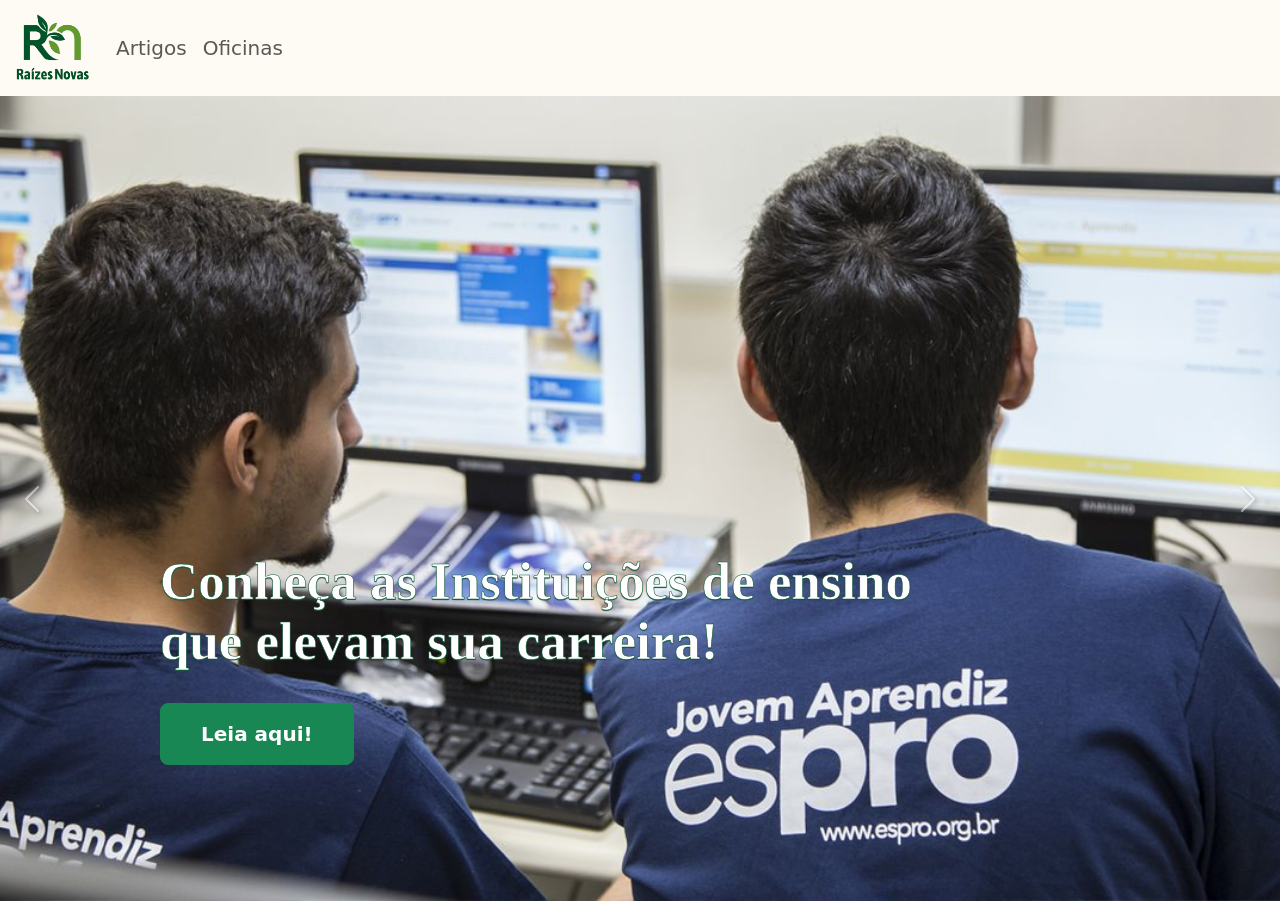
<file: index.html>
<!doctype html>
<html lang="pt-BR">
   <head>
        <meta charset="utf-8">
        <meta name="viewport" content="width=device-width, initial-scale=1">
        <title>Raízes Novas</title>
        <link href="https://cdn.jsdelivr.net/npm/bootstrap@5.3.8/dist/css/bootstrap.min.css" rel="stylesheet" integrity="sha384-sRIl4kxILFvY47J16cr9ZwB07vP4J8+LH7qKQnuqkuIAvNWLzeN8tE5YBujZqJLB" crossorigin="anonymous">
        <link rel="stylesheet" href="css/style.css">
        <link rel="icon" type="image/svg+xml" href="assets/img/favicon.svg">
        <link rel="alternate icon" type="image/png" href="assets/img/favicon.ico">
    </head>

    <body>
    <header>
        <nav class="navbar navbar-expand-lg bg-body-tertiary">
            <div class="container-fluid">
                <a class="navbar-brand" href="index.html">
                    <img src="assets/img/logo.png" alt="Raízes Novas" class="navbar-logo">
                </a>
                <button class="navbar-toggler" type="button" data-bs-toggle="collapse" data-bs-target="#navbarNav" aria-controls="navbarNav" aria-expanded="false" aria-label="Toggle navigation">
                    <span class="navbar-toggler-icon"></span>
                </button>
                <div class="collapse navbar-collapse" id="navbarNav">
                    <ul class="navbar-nav">
                        <li class="nav-item">
                            <a class="nav-link fs-5" href="artigos.html">Artigos</a>
                        </li>
                        <li class="nav-item">
                            <a class="nav-link fs-5" href="oficinas.html">Oficinas</a>
                        </li>
                    </ul>
                </div>
            </div>
        </nav>
    </header>

    <main>
        <div id="carouselExample" class="carousel slide">
            <div class="carousel-inner">
                <div class="carousel-item active">
                    <img src="assets/img/Carrosel1.jpg" class="d-block w-100" alt="">
                    <div class="carousel-caption">
                        <div class="carousel-caption text-start mb-5 pb-5">
                            <h1 class="fw-bold">Conheça as Instituições de ensino que elevam sua carreira!</h1>
                            <a href="artigos.html" class="btn btn-success btn-hero mt-4">Leia aqui!</a>
                        </div>
                    </div>
                </div>
                <div class="carousel-item">
                    <img src="assets/img/Carrosel2.jpg" class="d-block w-100" alt="">
                    <div class="carousel-caption text-start mb-5 pb-5">
                            <h1 class="fw-bold">Como surgiu o projeto?</h1>
                            <a href="sobre.html" class="btn btn-success btn-hero mt-4">Quem somos?</a>
                    </div>
                </div>
            <button class="carousel-control-prev" type="button" data-bs-target="#carouselExample" data-bs-slide="prev">
                <span class="carousel-control-prev-icon" aria-hidden="true"></span>
                <span class="visually-hidden">Previous</span>
            </button>
            <button class="carousel-control-next" type="button" data-bs-target="#carouselExample" data-bs-slide="next">
                <span class="carousel-control-next-icon" aria-hidden="true"></span>
                <span class="visually-hidden">Next</span>
            </button>
            </div>
        </div>
    </main>

    <script src="https://cdn.jsdelivr.net/npm/bootstrap@5.3.8/dist/js/bootstrap.bundle.min.js" integrity="sha384-FKyoEForCGlyvwx9Hj09JcYn3nv7wiPVlz7YYwJrWVcXK/BmnVDxM+D2scQbITxI" crossorigin="anonymous"></script>
  </body>
</html>
</file>
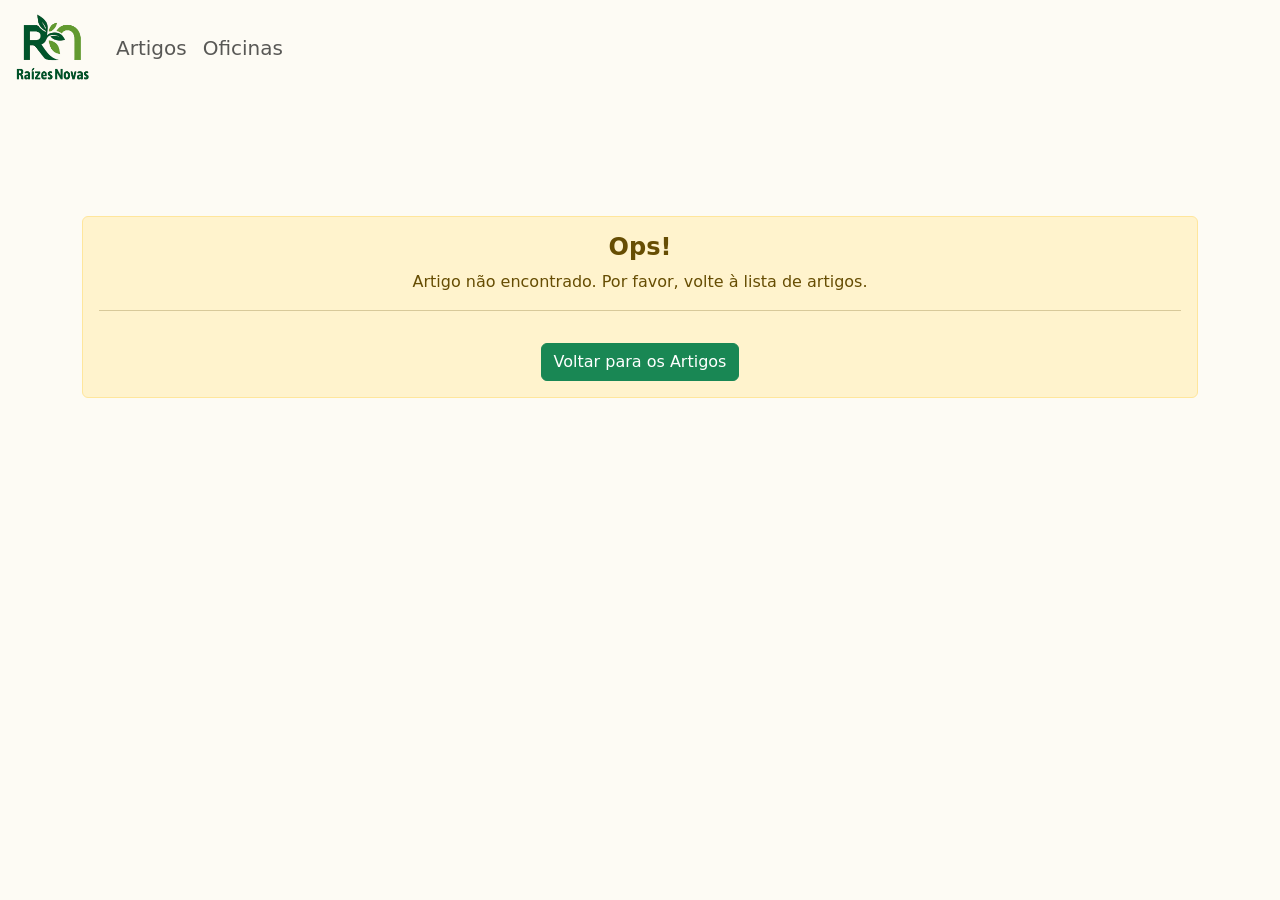
<file: artigo-detalhe.html>
<!doctype html>
<html lang="pt-BR">
   <head>
        <meta charset="utf-8">
        <meta name="viewport" content="width=device-width, initial-scale=1">
        <title>Raízes Novas</title>
        <link href="https://cdn.jsdelivr.net/npm/bootstrap@5.3.8/dist/css/bootstrap.min.css" rel="stylesheet" integrity="sha384-sRIl4kxILFvY47J16cr9ZwB07vP4J8+LH7qKQnuqkuIAvNWLzeN8tE5YBujZqJLB" crossorigin="anonymous">
        <link rel="stylesheet" href="css/style.css">
        <link rel="icon" type="image/svg+xml" href="assets/img/favicon.svg">
        <link rel="alternate icon" type="image/png" href="assets/img/favicon.ico">
    </head>
    <body>
        <header>
            <nav class="navbar navbar-expand-lg bg-body-tertiary">
                <div class="container-fluid">
                    <a class="navbar-brand" href="index.html">
                        <img src="assets/img/logo.png" alt="Raízes Novas" class="navbar-logo">
                    </a>
                    <button class="navbar-toggler" type="button" data-bs-toggle="collapse" data-bs-target="#navbarNav" aria-controls="navbarNav" aria-expanded="false" aria-label="Toggle navigation">
                        <span class="navbar-toggler-icon"></span>
                    </button>
                    <div class="collapse navbar-collapse" id="navbarNav">
                        <ul class="navbar-nav">
                            <li class="nav-item">
                                <a class="nav-link fs-5" href="artigos.html">Artigos</a>
                            </li>
                            <li class="nav-item">
                                <a class="nav-link fs-5" href="oficinas.html">Oficinas</a>
                            </li>
                        </ul>
                    </div>
                </div>
            </nav>
        </header>
        <main class="container my-5 pt-4" id="conteudo-principal">
        
            <h1 class="display-4 fw-bold mb-4 text-center" id="artigo-titulo" style="color: #157347;">
                Carregando título...
            </h1>
            
            <div class="text-center mb-5">
                <img id="artigo-imagem" src="" alt="Carregando imagem" class="img-fluid rounded shadow-sm" style="max-height: 400px; object-fit: cover;">
            </div>
            
            <div class="row justify-content-center">
                <div class="col-lg-8 fs-5 lh-lg text-secondary" id="artigo-conteudo">
                    <div class="text-center">
                        <div class="spinner-border text-success" role="status">
                            <span class="visually-hidden">Carregando conteúdo...</span>
                        </div>
                    </div>
                </div>
            </div>

            <div class="text-center mt-5">
                <a href="artigos.html" class="btn btn-outline-success btn-lg">Voltar aos Artigos</a>
            </div>

        </main>

        <script src="js/api.js"></script>
        <script src="js/ler-artigo.js"></script>
        <script src="https://cdn.jsdelivr.net/npm/bootstrap@5.3.8/dist/js/bootstrap.bundle.min.js"...></script>
    </body>
</file>
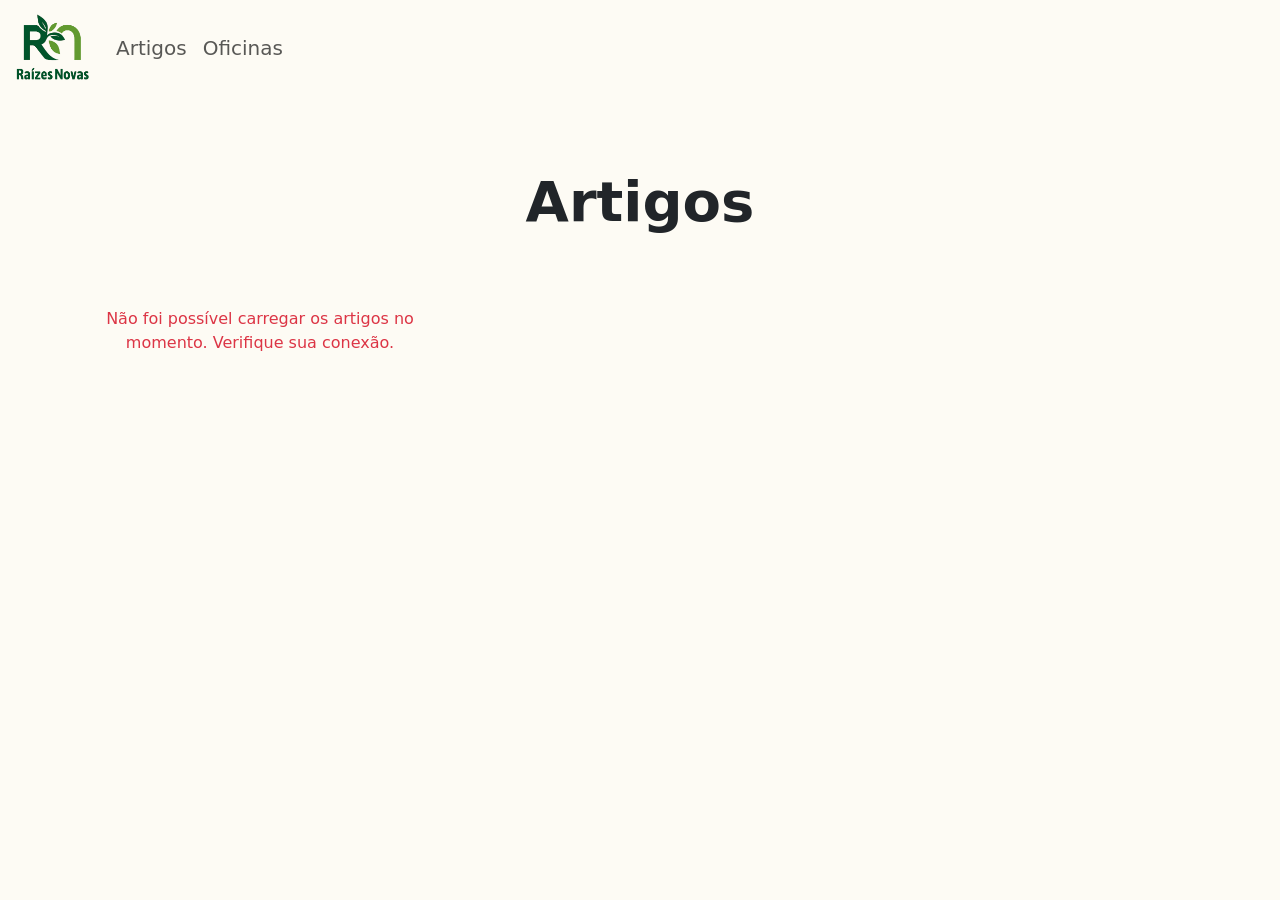
<file: artigos.html>
<!doctype html>
<html lang="pt-BR">
   <head>
        <meta charset="utf-8">
        <meta name="viewport" content="width=device-width, initial-scale=1">
        <title>Raízes Novas</title>
        <link href="https://cdn.jsdelivr.net/npm/bootstrap@5.3.8/dist/css/bootstrap.min.css" rel="stylesheet" integrity="sha384-sRIl4kxILFvY47J16cr9ZwB07vP4J8+LH7qKQnuqkuIAvNWLzeN8tE5YBujZqJLB" crossorigin="anonymous">
        <link rel="stylesheet" href="css/style.css">
        <link rel="icon" type="image/svg+xml" href="assets/img/favicon.svg">
        <link rel="alternate icon" type="image/png" href="assets/img/favicon.ico">
    </head>
    <body>
        <header>
            <nav class="navbar navbar-expand-lg bg-body-tertiary">
                <div class="container-fluid">
                    <a class="navbar-brand" href="index.html">
                        <img src="assets/img/logo.png" alt="Raízes Novas" class="navbar-logo">
                    </a>
                    <button class="navbar-toggler" type="button" data-bs-toggle="collapse" data-bs-target="#navbarNav" aria-controls="navbarNav" aria-expanded="false" aria-label="Toggle navigation">
                        <span class="navbar-toggler-icon"></span>
                    </button>
                    <div class="collapse navbar-collapse" id="navbarNav">
                        <ul class="navbar-nav">
                            <li class="nav-item">
                                <a class="nav-link fs-5" href="artigos.html">Artigos</a>
                            </li>
                            <li class="nav-item">
                                <a class="nav-link fs-5" href="oficinas.html">Oficinas</a>
                            </li>
                        </ul>
                    </div>
                </div>
            </nav>
        </header>
        <main class="container my-5 pt-4">
            <h1 class="display-4 fw-bold text-center mb-5">Artigos</h1>
            
            <div id="grid-artigos" class="row row-cols-1 row-cols-md-3 g-4">
                <div class="col-12 text-center" id="loading-spinner">
                    <div class="spinner-border text-success" role="status">
                        <span class="visually-hidden">Carregando...</span>
                    </div>
                </div>
            </div>
        </main>

        <script src="js/lista-artigos.js"></script>
        <script src="https://cdn.jsdelivr.net/npm/bootstrap@5.3.8/dist/js/bootstrap.bundle.min.js"...></script>
    </body>
</html>
</file>
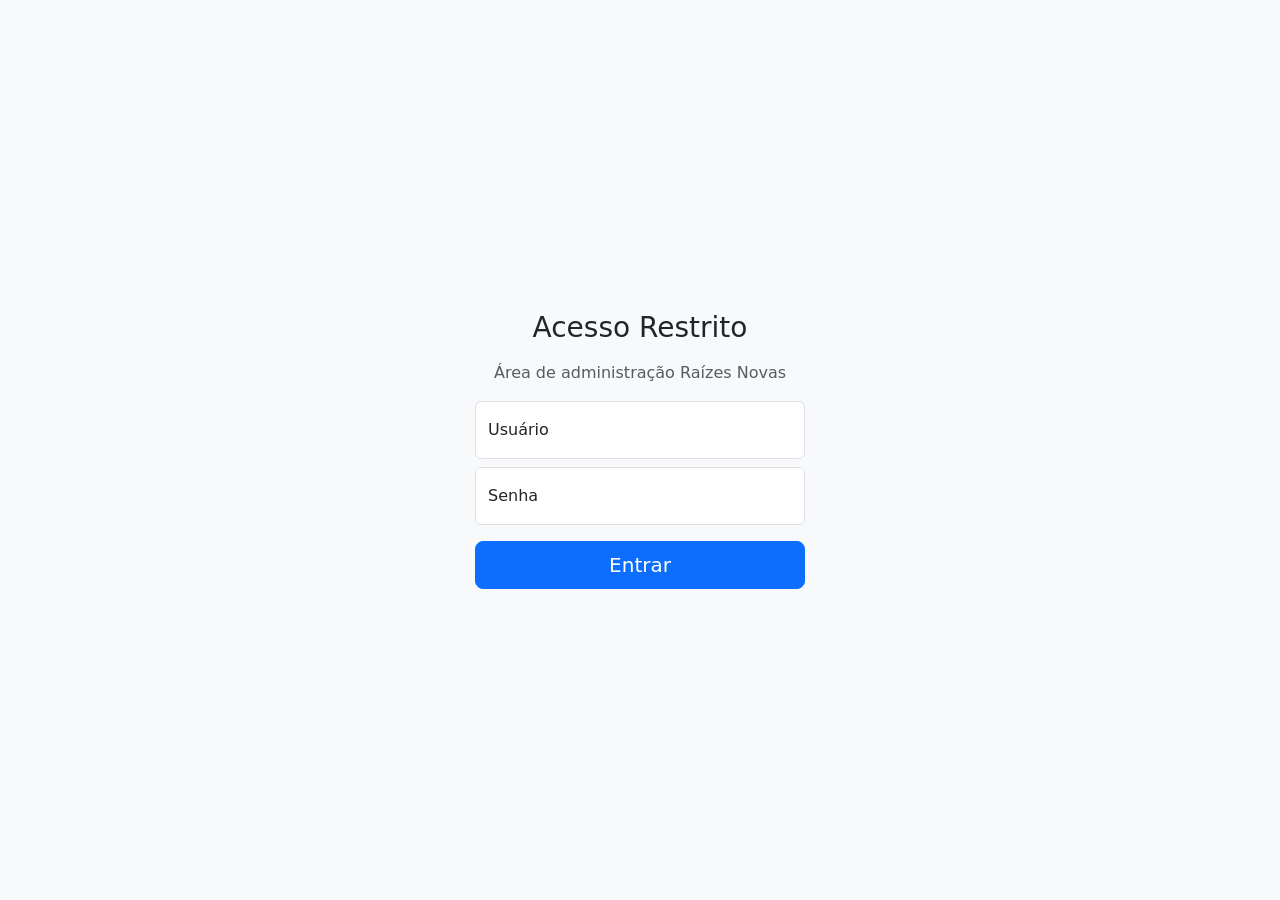
<file: login.html>
<!doctype html>
<html lang="pt-BR">
<head>
    <meta charset="utf-8">
    <meta name="viewport" content="width=device-width, initial-scale=1">
    <title>Login Admin - Raízes Novas</title>
    <link href="https://cdn.jsdelivr.net/npm/bootstrap@5.3.8/dist/css/bootstrap.min.css" rel="stylesheet">
    <link rel="stylesheet" href="css/style.css">
</head>
<body class="d-flex align-items-center py-4 bg-light" style="height: 100vh;">
    
    <main class="form-signin w-100 m-auto text-center" style="max-width: 330px;">
        <form id="form-login">
            <h1 class="h3 mb-3 fw-normal">Acesso Restrito</h1>
            <p class="text-muted">Área de administração Raízes Novas</p>

            <div class="form-floating mb-2">
                <input type="text" class="form-control" id="usuario" placeholder="Nome de usuário" required>
                <label for="usuario">Usuário</label>
            </div>
            <div class="form-floating mb-3">
                <input type="password" class="form-control" id="senha" placeholder="Senha" required>
                <label for="senha">Senha</label>
            </div>

            <button class="w-100 btn btn-lg btn-primary" type="submit">Entrar</button>
            <div id="mensagem-erro" class="text-danger mt-3 d-none">E-mail ou senha incorretos.</div>
        </form>
    </main>

    <script src="js/login.js"></script>
</body>
</html>
</file>
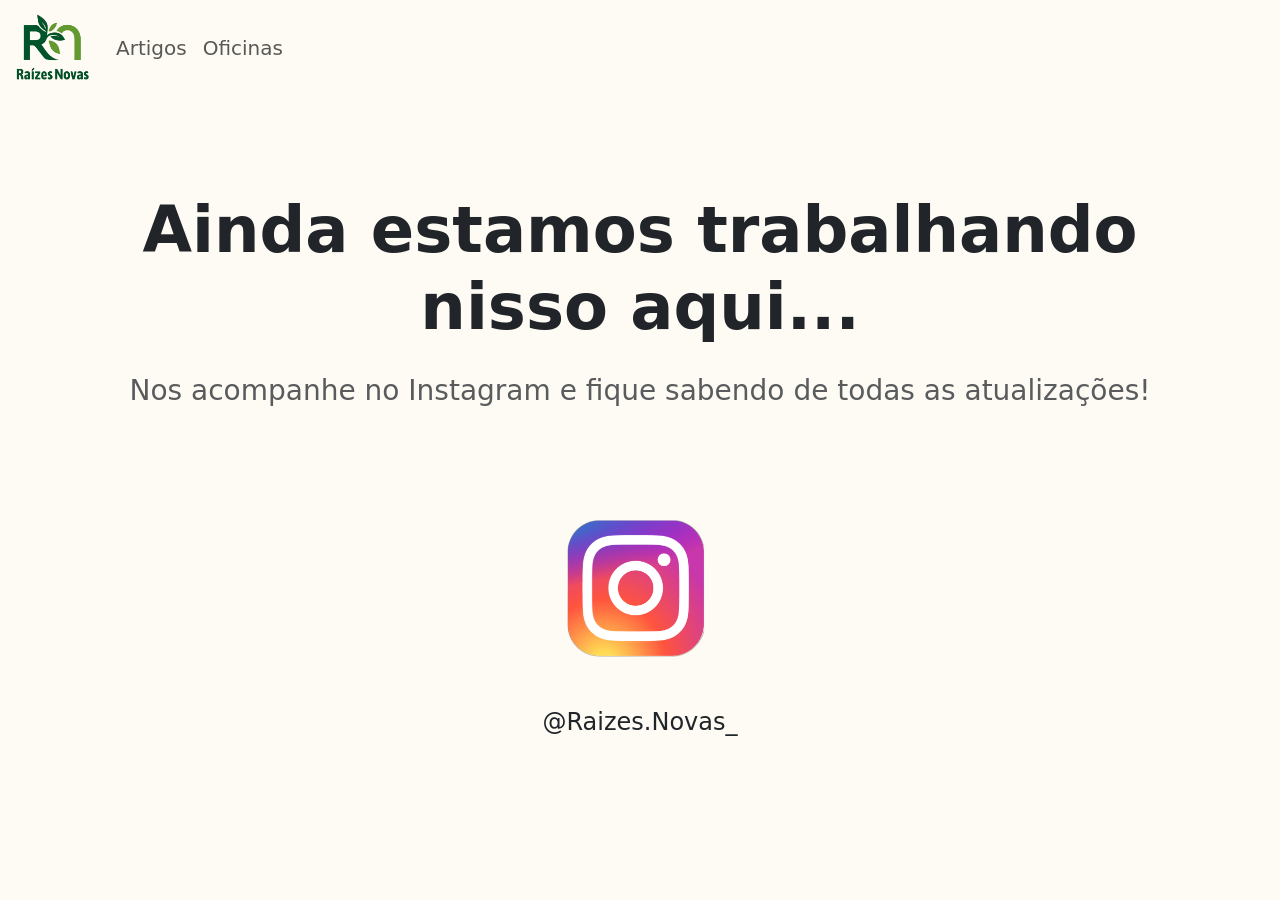
<file: oficinas.html>
<!doctype html>
<html lang="pt-BR">
   <head>
        <meta charset="utf-8">
        <meta name="viewport" content="width=device-width, initial-scale=1">
        <title>Raízes Novas</title>
        <link href="https://cdn.jsdelivr.net/npm/bootstrap@5.3.8/dist/css/bootstrap.min.css" rel="stylesheet" integrity="sha384-sRIl4kxILFvY47J16cr9ZwB07vP4J8+LH7qKQnuqkuIAvNWLzeN8tE5YBujZqJLB" crossorigin="anonymous">
        <link rel="stylesheet" href="css/style.css">
        <link rel="icon" type="image/svg+xml" href="assets/img/favicon.svg">
        <link rel="alternate icon" type="image/png" href="assets/img/favicon.ico">
    </head>

    <body>
    <header>
        <nav class="navbar navbar-expand-lg bg-body-tertiary">
            <div class="container-fluid">
                <a class="navbar-brand" href="index.html">
                    <img src="assets/img/logo.png" alt="Raízes Novas" class="navbar-logo">
                </a>
                <button class="navbar-toggler" type="button" data-bs-toggle="collapse" data-bs-target="#navbarNav" aria-controls="navbarNav" aria-expanded="false" aria-label="Toggle navigation">
                    <span class="navbar-toggler-icon"></span>
                </button>
                <div class="collapse navbar-collapse" id="navbarNav">
                    <ul class="navbar-nav">
                        <li class="nav-item">
                            <a class="nav-link fs-5" href="artigos.html">Artigos</a>
                        </li>
                        <li class="nav-item">
                            <a class="nav-link fs-5" href="oficinas.html">Oficinas</a>
                        </li>
                    </ul>
                </div>
            </div>
        </nav>
    </header>
    
    <main class="container d-flex flex-column justify-content-center align-items-center text-center mt-5 pt-5"> 
        <div class="desculpas mb-5">
            <h1 class="display-3 fw-bold mb-4">Ainda estamos trabalhando nisso aqui...</h1>
            <p class="fs-3 text-muted">Nos acompanhe no Instagram e fique sabendo de todas as atualizações!</p>
        </div>
        <div class="instagram mt-4">
            <a href="https://www.instagram.com/raizes.novas_" target="_blank" rel="noopener noreferrer" class="instagram-link">
                <img src="assets/img/instagram.png" alt="Acesse nosso Instagram" class="img-fluid" style="max-width: 220px;">
            </a>
            <p class="mt-4 fs-4 fw-medium">@Raizes.Novas_</p>
        </div>
    </main>

    <script src="https://cdn.jsdelivr.net/npm/bootstrap@5.3.8/dist/js/bootstrap.bundle.min.js" integrity="sha384-FKyoEForCGlyvwx9Hj09JcYn3nv7wiPVlz7YYwJrWVcXK/BmnVDxM+D2scQbITxI" crossorigin="anonymous"></script>
  </body>
</html>
</file>
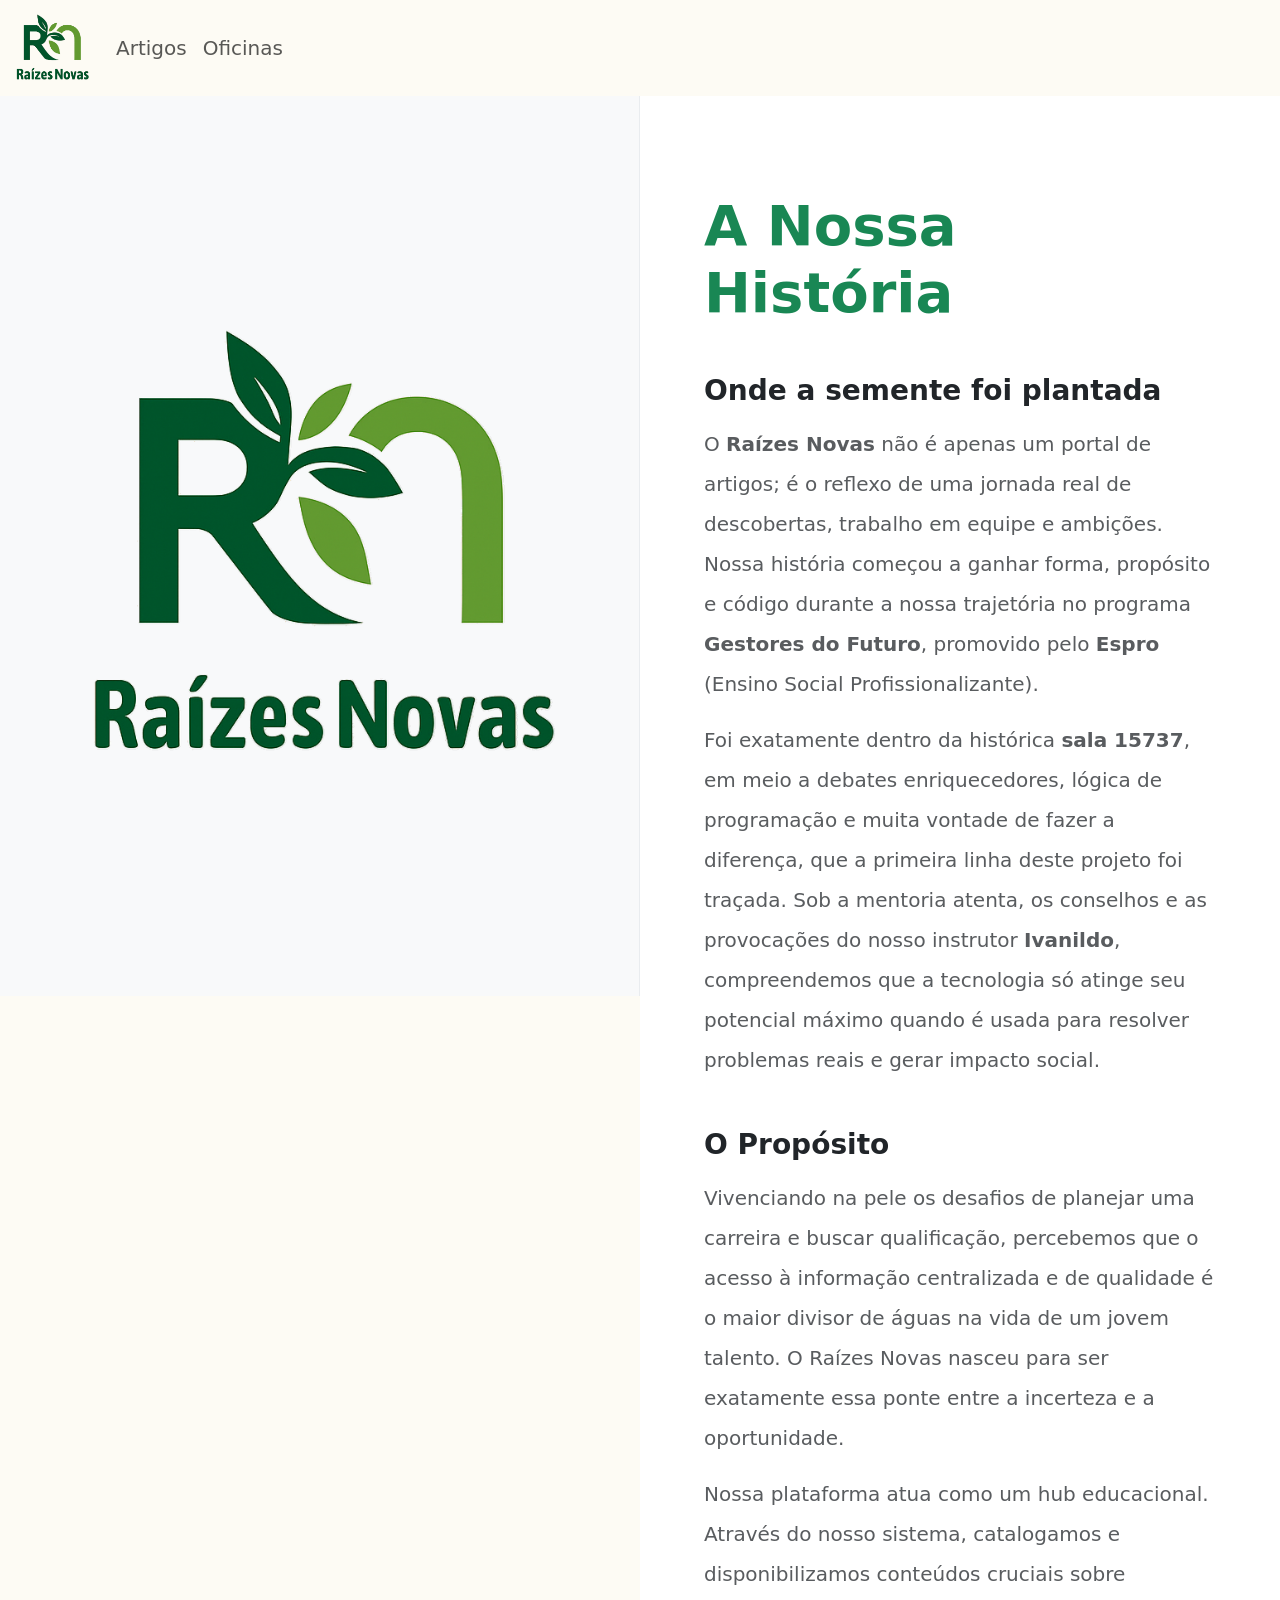
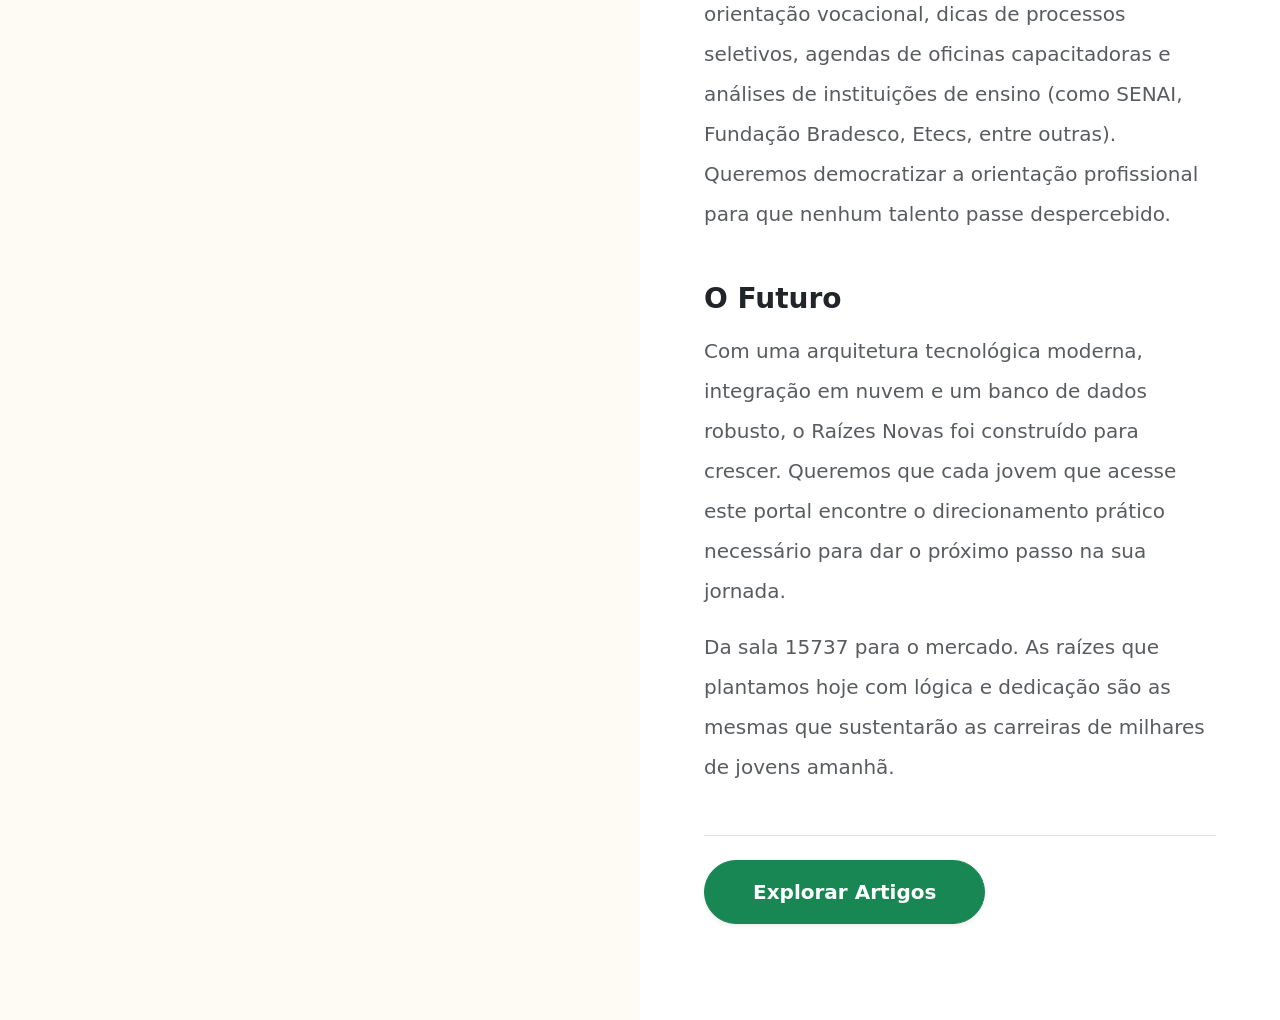
<file: sobre.html>
<!doctype html>
<html lang="pt-BR">
   <head>
        <meta charset="utf-8">
        <meta name="viewport" content="width=device-width, initial-scale=1">
        <title>Raízes Novas</title>
        <link href="https://cdn.jsdelivr.net/npm/bootstrap@5.3.8/dist/css/bootstrap.min.css" rel="stylesheet" integrity="sha384-sRIl4kxILFvY47J16cr9ZwB07vP4J8+LH7qKQnuqkuIAvNWLzeN8tE5YBujZqJLB" crossorigin="anonymous">
        <link rel="stylesheet" href="css/style.css">
        <link rel="icon" type="image/svg+xml" href="assets/img/favicon.svg">
        <link rel="alternate icon" type="image/png" href="assets/img/favicon.ico">
    </head>

    <body>
    <header>
        <nav class="navbar navbar-expand-lg bg-body-tertiary">
            <div class="container-fluid">
                <a class="navbar-brand" href="index.html">
                    <img src="assets/img/logo.png" alt="Raízes Novas" class="navbar-logo">
                </a>
                <button class="navbar-toggler" type="button" data-bs-toggle="collapse" data-bs-target="#navbarNav" aria-controls="navbarNav" aria-expanded="false" aria-label="Toggle navigation">
                    <span class="navbar-toggler-icon"></span>
                </button>
                <div class="collapse navbar-collapse" id="navbarNav">
                    <ul class="navbar-nav">
                        <li class="nav-item">
                            <a class="nav-link fs-5" href="artigos.html">Artigos</a>
                        </li>
                        <li class="nav-item">
                            <a class="nav-link fs-5" href="oficinas.html">Oficinas</a>
                        </li>
                    </ul>
                </div>
            </div>
        </nav>
    </header>

    <main class="container-fluid px-0">
        <div class="row g-0">
            
            <div class="col-lg-6 d-none d-lg-flex lado-esquerdo-fixo">
                <img src="assets/img/logo.png" alt="Logo Raízes Novas" class="logo-gigante">
            </div>

            <div class="col-lg-6 col-12 lado-direito-scroll bg-white">
                
                <div class="d-lg-none text-center mb-5">
                    <img src="assets/img/logo.png" alt="Logo Raízes Novas" class="img-fluid w-50">
                </div>

                <h1 class="display-4 fw-bold text-success mb-4">A Nossa História</h1>
                
                <h3 class="fw-semibold text-dark mt-5 mb-3">Onde a semente foi plantada</h3>
                <p class="fs-5 text-muted lh-lg text-justify">
                    O <strong>Raízes Novas</strong> não é apenas um portal de artigos; é o reflexo de uma jornada real de descobertas, trabalho em equipe e ambições. Nossa história começou a ganhar forma, propósito e código durante a nossa trajetória no programa <strong>Gestores do Futuro</strong>, promovido pelo <strong>Espro</strong> (Ensino Social Profissionalizante).
                </p>
                <p class="fs-5 text-muted lh-lg text-justify">
                    Foi exatamente dentro da histórica <strong>sala 15737</strong>, em meio a debates enriquecedores, lógica de programação e muita vontade de fazer a diferença, que a primeira linha deste projeto foi traçada. Sob a mentoria atenta, os conselhos e as provocações do nosso instrutor <strong>Ivanildo</strong>, compreendemos que a tecnologia só atinge seu potencial máximo quando é usada para resolver problemas reais e gerar impacto social.
                </p>

                <h3 class="fw-semibold text-dark mt-5 mb-3">O Propósito</h3>
                <p class="fs-5 text-muted lh-lg text-justify">
                    Vivenciando na pele os desafios de planejar uma carreira e buscar qualificação, percebemos que o acesso à informação centralizada e de qualidade é o maior divisor de águas na vida de um jovem talento. O Raízes Novas nasceu para ser exatamente essa ponte entre a incerteza e a oportunidade.
                </p>
                <p class="fs-5 text-muted lh-lg text-justify">
                    Nossa plataforma atua como um hub educacional. Através do nosso sistema, catalogamos e disponibilizamos conteúdos cruciais sobre orientação vocacional, dicas de processos seletivos, agendas de oficinas capacitadoras e análises de instituições de ensino (como SENAI, Fundação Bradesco, Etecs, entre outras). Queremos democratizar a orientação profissional para que nenhum talento passe despercebido.
                </p>

                <h3 class="fw-semibold text-dark mt-5 mb-3">O Futuro</h3>
                <p class="fs-5 text-muted lh-lg text-justify">
                    Com uma arquitetura tecnológica moderna, integração em nuvem e um banco de dados robusto, o Raízes Novas foi construído para crescer. Queremos que cada jovem que acesse este portal encontre o direcionamento prático necessário para dar o próximo passo na sua jornada.
                </p>
                <p class="fs-5 text-muted lh-lg text-justify">
                    Da sala 15737 para o mercado. As raízes que plantamos hoje com lógica e dedicação são as mesmas que sustentarão as carreiras de milhares de jovens amanhã.
                </p>

                <div class="mt-5 pt-4 border-top">
                    <a href="artigos.html" class="btn btn-success btn-lg px-5 py-3 rounded-pill shadow-sm fw-bold">Explorar Artigos</a>
                </div>
                
            </div>
        </div>
    </main>
    <script src="https://cdn.jsdelivr.net/npm/bootstrap@5.3.8/dist/js/bootstrap.bundle.min.js" integrity="sha384-FKyoEForCGlyvwx9Hj09JcYn3nv7wiPVlz7YYwJrWVcXK/BmnVDxM+D2scQbITxI" crossorigin="anonymous"></script>
  </body>
</html>
</file>
<file: css/style.css>
:root {
    --bg-color: #FDFBF4; /* Bege do seu PDF */
    --nav-height: 95px;  /* Ajuste este valor até a tarja sumir */
}

/* Reset e Body */
* {
    margin: 0;
    padding: 0;
    box-sizing: border-box;
}

body {
    background-color: var(--bg-color);
    overflow-x: hidden;
}

/* Navbar Personalizada */
.navbar {
    min-height: var(--nav-height);
    background-color: var(--bg-color) !important;
}

.navbar-logo {
    width: 80px;
    height: 70px;
    object-fit: contain;
}

/* Carrossel sem frestas */
.carousel, .carousel-inner, .carousel-item {
    height: calc(100vh - var(--nav-height));
    width: 100%;
}

.carousel-item img {
    width: 100%;
    height: 100%;
    object-fit: cover; /* Faz a foto preencher sem esticar */
    display: block;
}

/* Melhoria de contraste no texto sobre a foto */
.carousel-caption {
    left: 80px;
}

/* Diminui a largura da área de clique dos controles do carrossel */
.carousel-control-prev,
.carousel-control-next {
    width: 5%; /* Reduz de 15% para 5%, liberando o centro e a esquerda para o seu botão */
    z-index: 1; /* Garante que fiquem abaixo de elementos importantes se necessário */
}

/* Garante que o conteúdo da legenda (seu botão) fique SEMPRE por cima dos controles */
.carousel-caption {
    z-index: 10; 
}

/* Opcional: Se quiser que as setinhas fiquem mais visíveis agora que a área é menor */
.carousel-control-prev-icon,
.carousel-control-next-icon {
    filter: drop-shadow(2px 2px 2px rgba(0,0,0,0.5));
}

.carousel-caption h1{
    color: #FFF;
    text-shadow: 0 1px 1px #115838;
    -webkit-text-stroke-width: 0.5px;
    -webkit-text-stroke-color: #115838;
    font-family: Inter;
    font-size: 52.863px;
    font-style: normal;
    font-weight: 900;
    line-height: normal;
}

/* Estilo personalizado para o botão de destaque do carrossel */
.btn-hero {
    padding: 15px 40px; /* Aumenta o respiro interno (mais largo e alto) */
    font-size: 1.25rem; /* Aumenta o tamanho da fonte (aprox. 20px) */
    font-weight: 600;   /* Deixa o texto mais robusto */
    border-radius: 8px; /* Mantém o arredondamento profissional */
    transition: all 0.3s ease; /* Suaviza o efeito ao passar o mouse */
}

/* Efeito ao passar o mouse para dar feedback ao usuário */
.btn-hero:hover {
    transform: scale(1.05); /* Dá um leve "pulo" para frente */
    filter: brightness(1.1); /* Brilha um pouco mais o verde */
}

.display-1 {
    text-align: center;
    padding: 35px;
}
.card-p{
    padding: 55px;
}

/* Efeito na logo do Instagram da página de Oficinas */
.instagram-link img {
    transition: transform 0.3s ease;
}

.instagram-link:hover img {
    transform: scale(1.1); /* Dá um zoom sutil quando o usuário passa o mouse */
    filter: drop-shadow(0px 4px 8px rgba(0,0,0,0.2)); /* Adiciona uma sombra */
}

/* ==========================================
   Página Quem Somos - Efeito Split Screen
   ========================================== */

.lado-esquerdo-fixo {
    position: sticky;
    top: 0;
    height: 100vh; /* Ocupa exatamente 100% da altura da tela */
    display: flex;
    align-items: center;
    justify-content: center;
    background-color: #f8f9fa; /* Fundo cinza bem claro para destacar a logo */
    border-right: 1px solid #e9ecef;
}

.logo-gigante {
    max-width: 80%; /* Para não colar nas bordas */
    max-height: 80%;
    object-fit: contain;
}

.lado-direito-scroll {
    padding: 6rem 4rem; /* Espaçamento interno para o texto respirar */
}

/* ==========================================
   Ajuste para Telas Pequenas (Celulares)
   ========================================== */
@media (max-width: 768px) {
    /* 1. Garante que as setas fiquem SEMPRE por cima de tudo para serem clicáveis */
    .carousel-control-prev,
    .carousel-control-next {
        width: 12% !important;
        z-index: 20 !important; /* Maior que o 10 da legenda */
    }

    /* 2. Ajusta a legenda para não sumir e não cortar */
    .carousel-caption {
        left: 5% !important;
        right: 5% !important;
        width: 90% !important;
        bottom: 40px !important; /* Sobe um pouco o botão do fundo da tela */
        text-align: center !important; /* Centraliza no celular fica mais bonito */
        z-index: 10 !important;
    }

    /* 3. Ajusta o texto para telas muito pequenas (iPhone SE, etc) */
    .carousel-caption h1 {
        font-size: 24px !important; /* Fonte menor para não quebrar em 4 linhas */
        line-height: 1.2 !important;
        margin-bottom: 15px !important;
    }

    /* 4. Ajusta o botão para não ficar gigante na tela pequena */
    .btn-hero {
        padding: 10px 25px !important;
        font-size: 1rem !important;
    }
}

/* Ajuste extra para a logo não sumir no menu hamburguer do celular */
@media (max-width: 991px) {
    .navbar-logo {
        width: 60px;
        height: 50px;
    }
}
</file>
